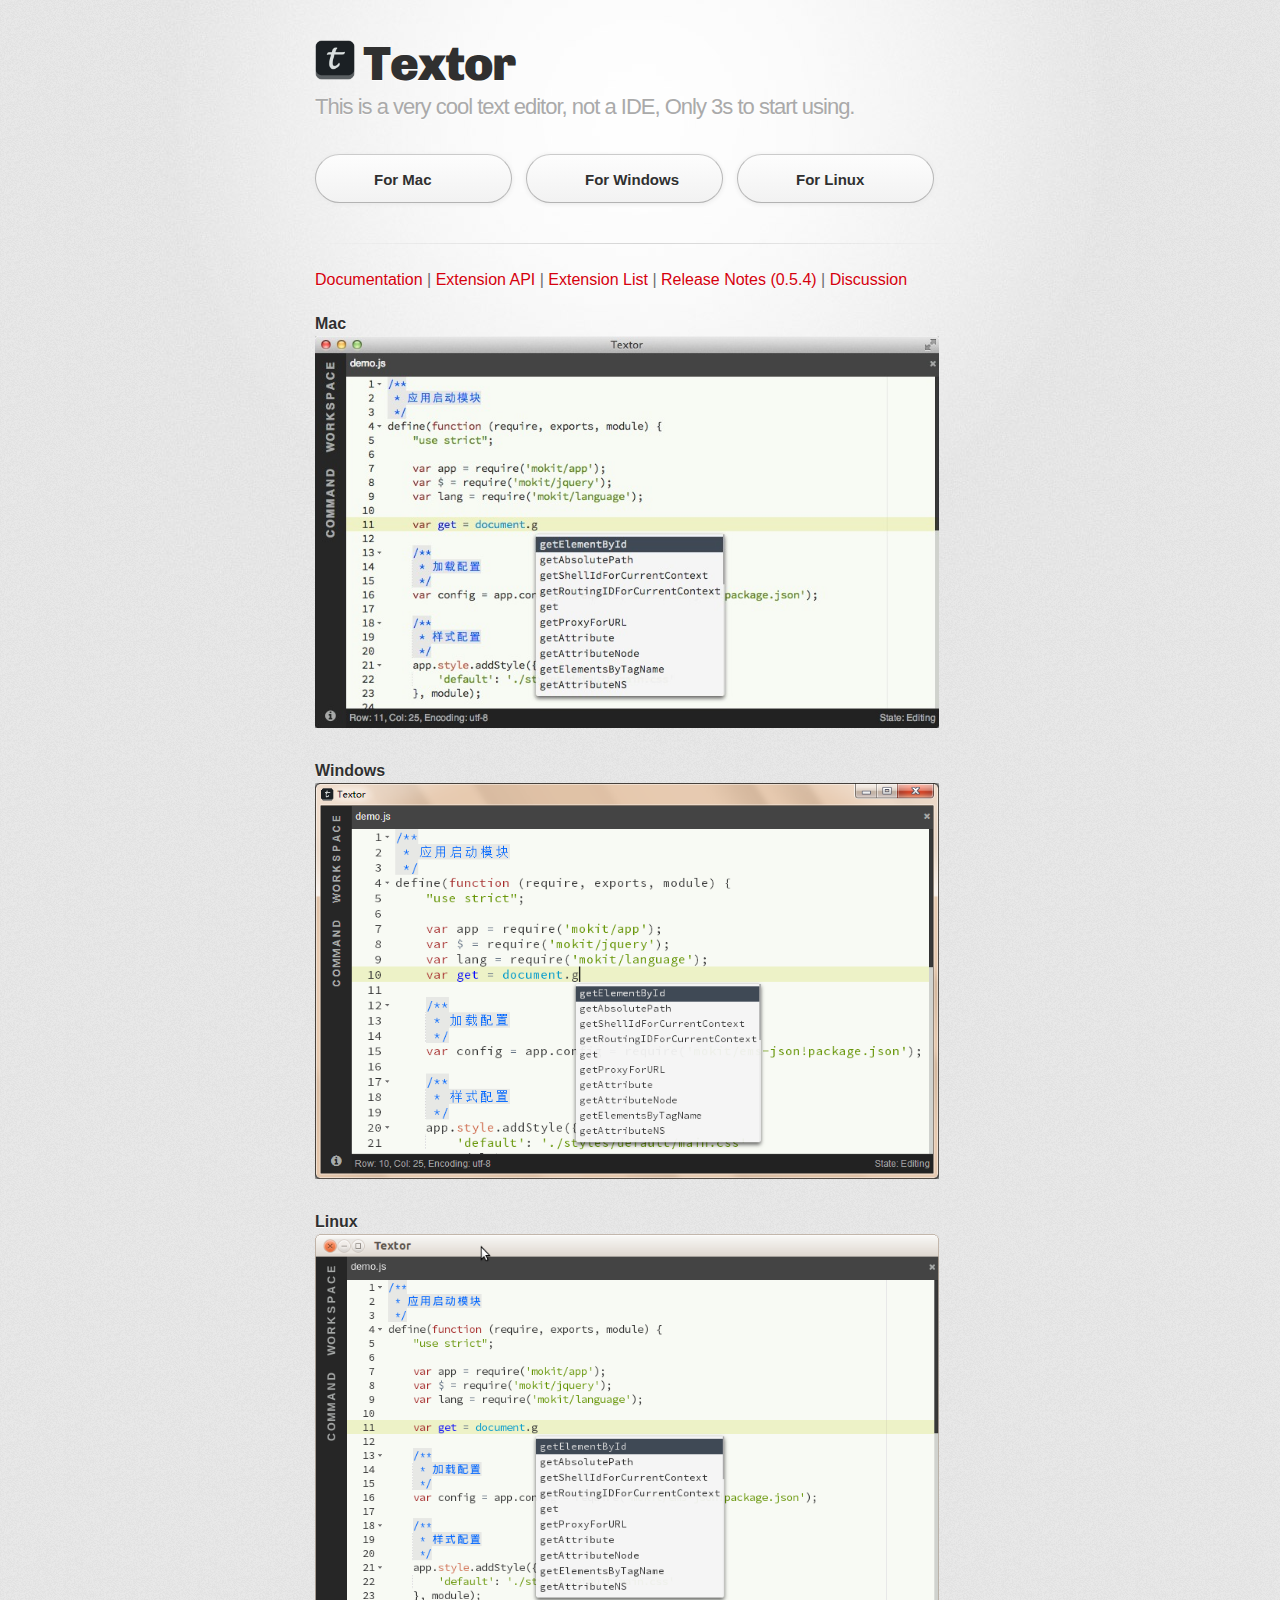
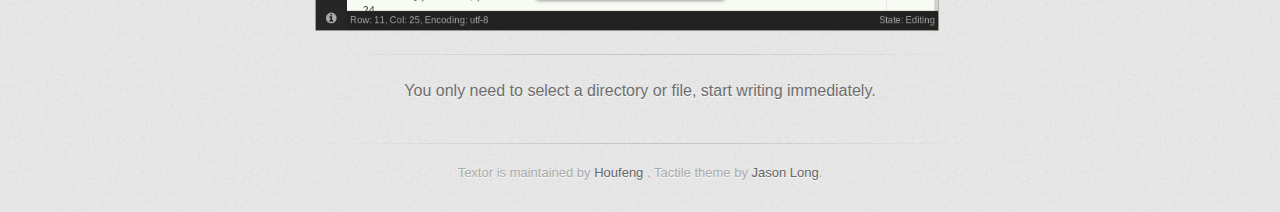
<file: index.html>
<!DOCTYPE html>
<html>

<head>
    <meta charset='utf-8'>
    <meta http-equiv="X-UA-Compatible" content="chrome=1">
    <link href='https://fonts.googleapis.com/css?family=Chivo:900' rel='stylesheet' type='text/css'>
    <link rel="stylesheet" type="text/css" href="stylesheets/stylesheet.css" media="screen" />
    <link rel="stylesheet" type="text/css" href="stylesheets/pygment_trac.css" media="screen" />
    <link rel="stylesheet" type="text/css" href="stylesheets/print.css" media="print" />
    <!--[if lt IE 9]>
    <script src="//html5shiv.googlecode.com/svn/trunk/html5.js"></script>
    <![endif]-->
    <title>Textor | This is a very cool text editor !</title>
</head>
<base href='/' />

<body>
    <div id="container">
        <div class="inner">
            <script>
            </script>
            <header>
                <h1><img src='images/textor.png' style='width:40px;height:40px;' /> Textor</h1>
                <h2 style='font-size:22px;'>This is a very cool text editor, not a IDE, Only 3s to start using.</h2>
            </header>

            <section id="downloads" class="clearfix">
                <a href="http://pan.baidu.com/s/1gdzhE1P" id="download-mac" class="button" target='_blank'><span>For Mac</span></a>
                <a href="http://pan.baidu.com/s/1gdzhE1P" id="download-win" class="button" target='_blank'><span>For Windows</span></a>
                <a href="dl-linux.html" id="download-linux" class="button" target='_blank'><span>For Linux</span></a>
            </section>
            <hr/>
            <section id="main_content">
                <p>
                    <a href='documentation.html' target='_blank'>Documentation</a> |
                    <a href='extension-api.html' target='_blank'>Extension API</a> |
                    <a href='extension-list.html' target='_blank'>Extension List</a> |
                    <a href='release-notes.html' target='_blank'>Release Notes (0.5.4)</a> |
                    <a href='http://t.cn/8skG8wp' target='_blank'>Discussion</a>
                </p>

                <h4>Mac</h4>
                <img src="images/textor-mac.png">
                <br/>
                <br/>
                <h4>Windows</h4>
                <img src="images/textor-win.png">
                <br/>
                <br/>
                <h4>Linux</h4>
                <img src="images/textor-linux.png">
                <hr/>
                <p style='text-align:center;'>
                    You only need to select a directory or file, start writing immediately.
                </p>
            </section>

            <footer style='text-align:center;'>
                Textor is maintained by <a href="http://houfeng.net">Houfeng</a> , Tactile theme by <a href="https://twitter.com/jasonlong">Jason Long</a>.
            </footer>

        </div>
    </div>
    <div style='display:none;'>
        <script type="text/javascript">
            var _bdhmProtocol = (("https:" == document.location.protocol) ? " https://" : " http://");
            document.write(unescape("%3Cscript src='" + _bdhmProtocol + "hm.baidu.com/h.js%3Fd08096752a2ab652ea388a7368535793' type='text/javascript'%3E%3C/script%3E"));
        </script>
        <script>
            var args = location.href.split('?')[1];
            if (args && args.toLowerCase() == 'download') {
                setTimeout(function() {
                    var isMac = navigator.userAgent.toLowerCase().indexOf('mac') > -1;
                    document.getElementById('download-' + (isMac ? 'mac' : 'win')).click();
                }, 222);
            }
        </script>
    </div>
</body>

</html>
</file>
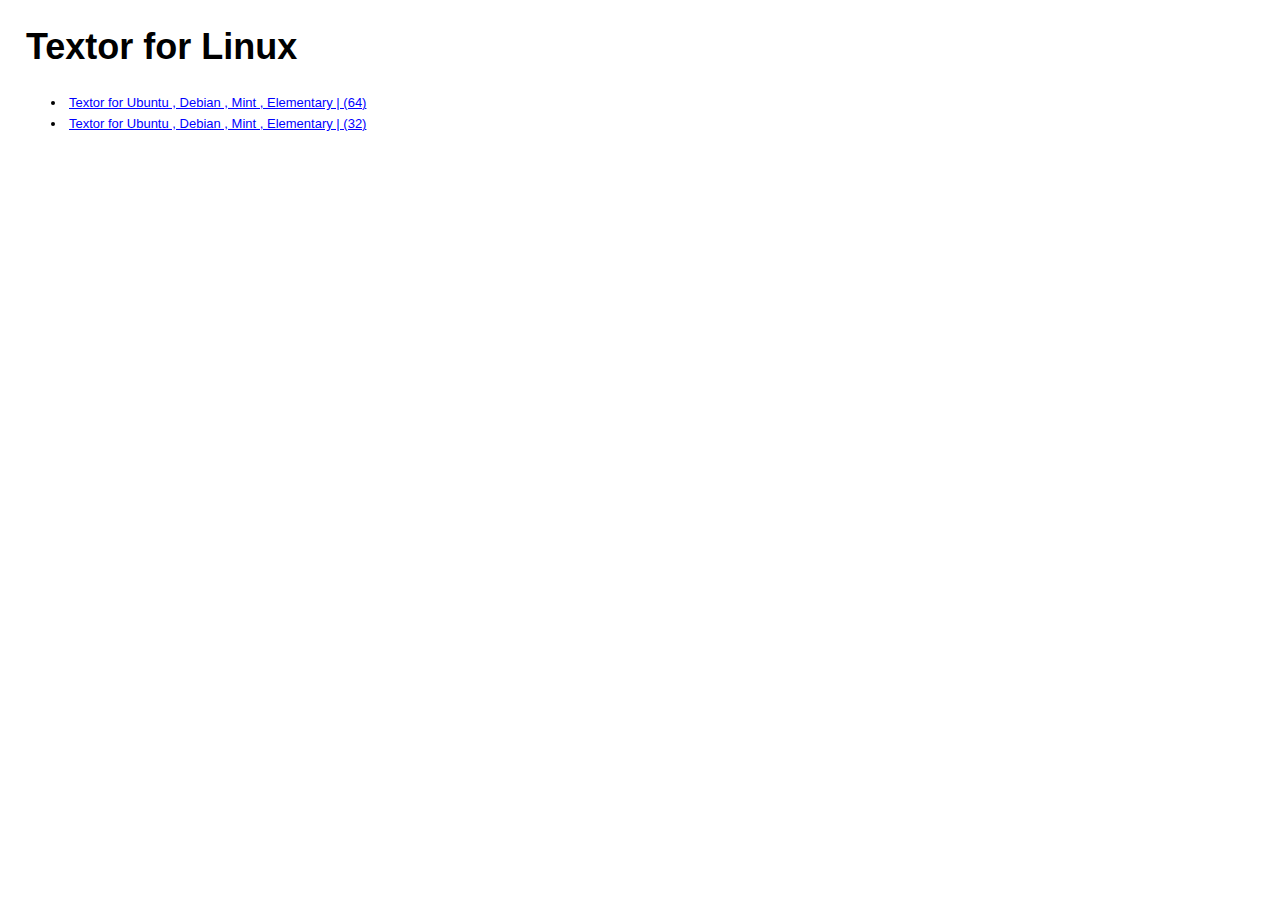
<file: dl-linux.html>
<!doctype html>
<html lang="en">
<head>
    <meta charset="UTF-8">
    <title>Download | Textor</title>
    <link rel="stylesheet" href="stylesheets/page.css">
</head>
<body>
    <h1>Textor for Linux</h1>
    <ul class='list'>
        <li><a href='https://dl.dropboxusercontent.com/u/71971009/textor/Textor-0.5.4-64.zip'>Textor for Ubuntu , Debian , Mint , Elementary | (64)</a></li>
        <li><a href='https://dl.dropboxusercontent.com/u/71971009/textor/Textor-0.5.4-32.zip'>Textor for Ubuntu , Debian , Mint , Elementary | (32)</a></li>
    </ul>
</body>
</html>
</file>
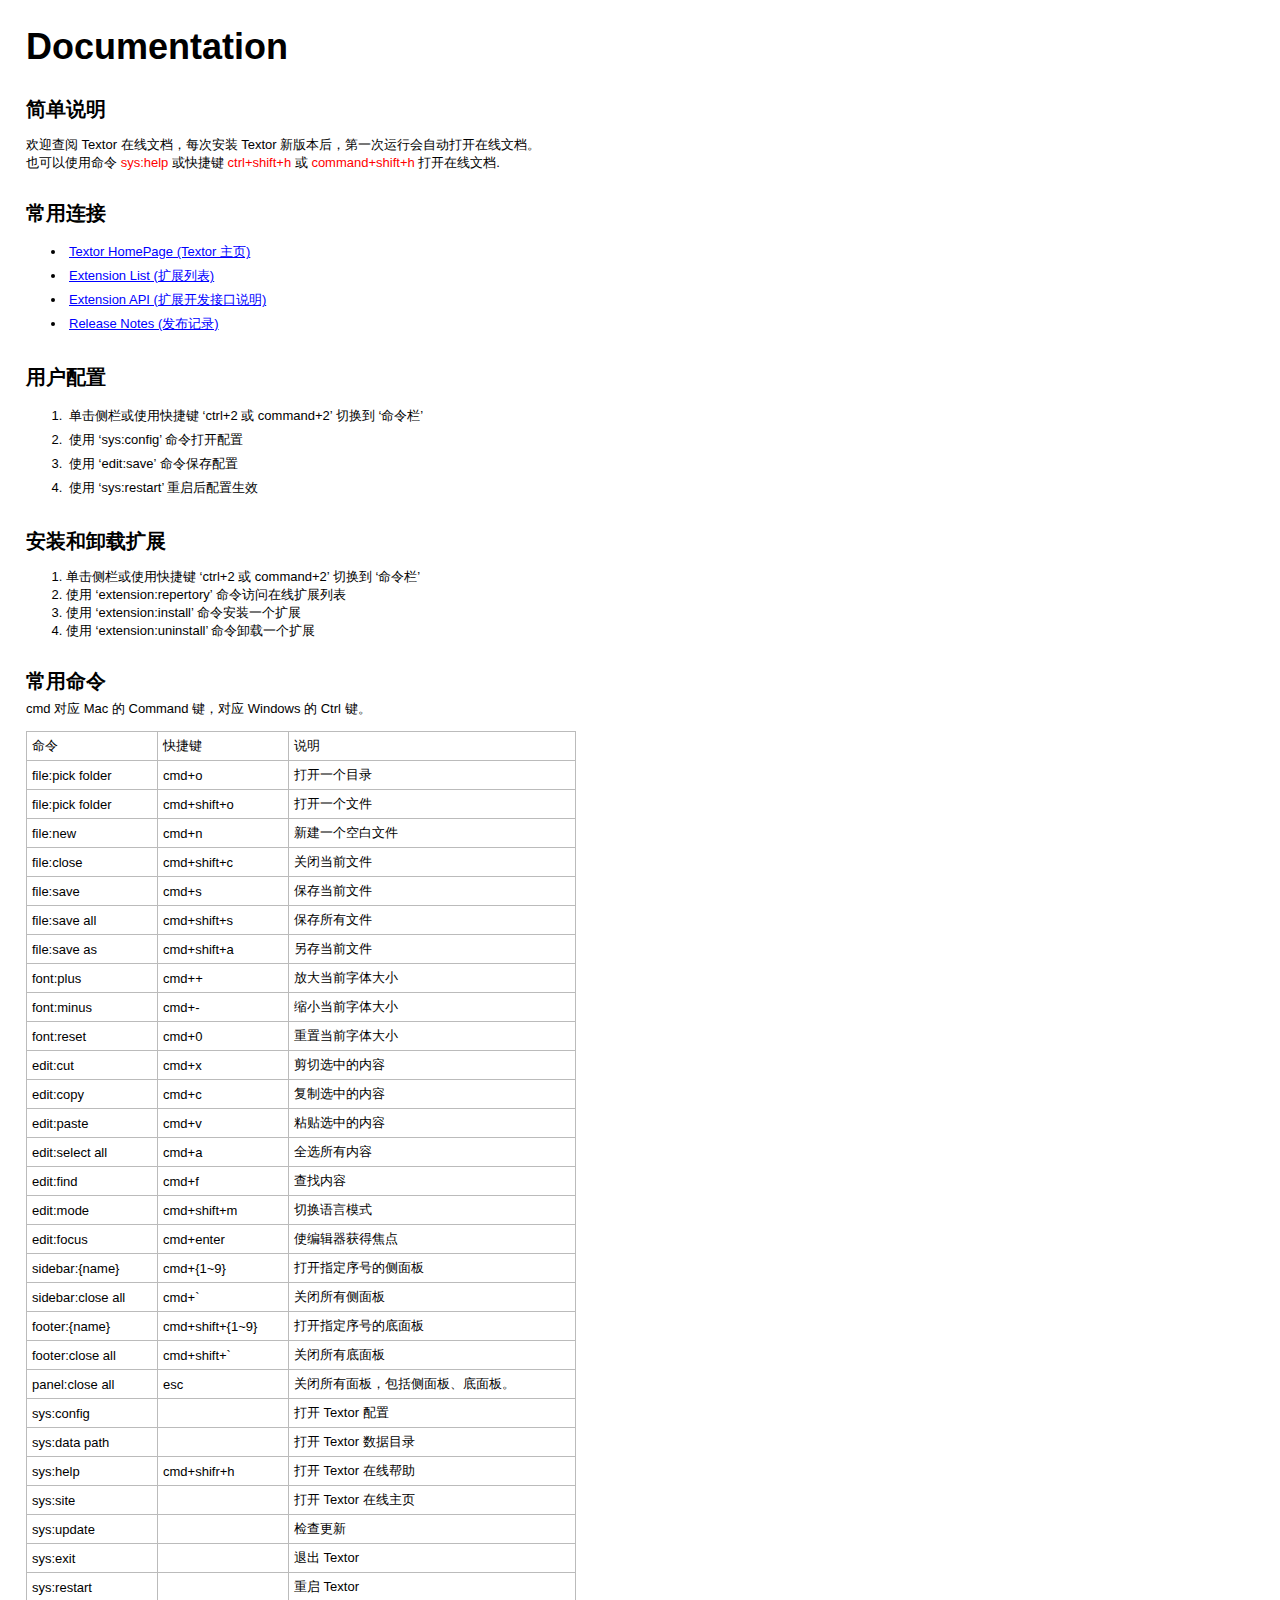
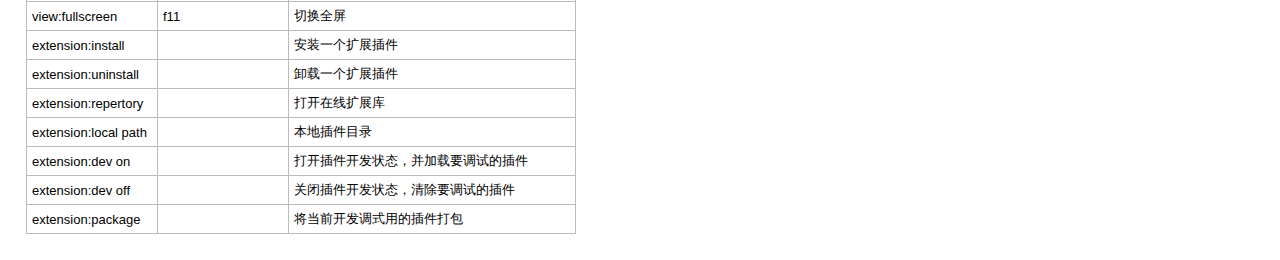
<file: documentation.html>
<!doctype html>
<html lang="en">

<head>
    <meta charset="UTF-8">
    <title>Textor | Documentation</title>
    <link rel="stylesheet" href="stylesheets/page.css">
</head>

<body>
    <h1>Documentation</h1>
    <h2><a name='summary'></a>简单说明</h2>
    <p>
        欢迎查阅 Textor 在线文档，每次安装 Textor 新版本后，第一次运行会自动打开在线文档。
        <br/>也可以使用命令 <span class='highlight'>sys:help</span> 或快捷键 <span class='highlight'>ctrl+shift+h</span> 或 <span class='highlight'>command+shift+h</span> 打开在线文档.
    </p>
    <h2><a name='link'></a>常用连接</h2>
    <p>
        <ul class='list'>
            <li><a href='index.html'>Textor HomePage (Textor 主页)</a>
            </li>
            <li><a href='extension-list.html'>Extension List (扩展列表)</a>
            </li>
            <li><a href='extension-api.html'>Extension API (扩展开发接口说明)</a>
            </li>
            <li><a href='release-notes.html'>Release Notes (发布记录)</a>
            </li>
        </ul>
    </p>
    <h2><a name='config'></a>用户配置</h2>
    <p>
        <ol class='list'>
            <li>单击侧栏或使用快捷键 ‘ctrl+2 或 command+2’ 切换到 ‘命令栏’</li>
            <li>使用 ‘sys:config’ 命令打开配置</li>
            <li>使用 ‘edit:save’ 命令保存配置</li>
            <li>使用 ‘sys:restart’ 重启后配置生效</li>
        </ol>
    </p>
    <h2><a name='extension'></a>安装和卸载扩展</h2>
    <p>
        <ol>
            <li>单击侧栏或使用快捷键 ‘ctrl+2 或 command+2’ 切换到 ‘命令栏’</li>
            <li>使用 ‘extension:repertory’ 命令访问在线扩展列表</li>
            <li>使用 ‘extension:install’ 命令安装一个扩展</li>
            <li>使用 ‘extension:uninstall’ 命令卸载一个扩展</li>
        </ol>
    </p>
    <h2><a name='command'></a>常用命令</h2>
    cmd 对应 Mac 的 Command 键，对应 Windows 的 Ctrl 键。
    <p>
        <table style='width:550px;'>
            <thead>
                <tr>
                    <td style='width:120px;'>命令</td>
                    <td style='width:120px;'>快捷键</td>
                    <td>说明</td>
                </tr>
            </thead>

            <body>
                <tr>
                    <td>file:pick folder</td>
                    <td>cmd+o</td>
                    <td>打开一个目录</td>
                </tr>
                <tr>
                    <td>file:pick folder</td>
                    <td>cmd+shift+o</td>
                    <td>打开一个文件</td>
                </tr>
                <tr>
                    <td>file:new</td>
                    <td>cmd+n</td>
                    <td>新建一个空白文件</td>
                </tr>
                <tr>
                    <td>file:close</td>
                    <td>cmd+shift+c</td>
                    <td>关闭当前文件</td>
                </tr>
                <tr>
                    <td>file:save</td>
                    <td>cmd+s</td>
                    <td>保存当前文件</td>
                </tr>
                <tr>
                    <td>file:save all</td>
                    <td>cmd+shift+s</td>
                    <td>保存所有文件</td>
                </tr>
                <tr>
                    <td>file:save as</td>
                    <td>cmd+shift+a</td>
                    <td>另存当前文件</td>
                </tr>
                <tr>
                    <td>font:plus</td>
                    <td>cmd++</td>
                    <td>放大当前字体大小</td>
                </tr>
                <tr>
                    <td>font:minus</td>
                    <td>cmd+-</td>
                    <td>缩小当前字体大小</td>
                </tr>
                <tr>
                    <td>font:reset</td>
                    <td>cmd+0</td>
                    <td>重置当前字体大小</td>
                </tr>
                <tr>
                    <td>edit:cut</td>
                    <td>cmd+x</td>
                    <td>剪切选中的内容</td>
                </tr>
                <tr>
                    <td>edit:copy</td>
                    <td>cmd+c</td>
                    <td>复制选中的内容</td>
                </tr>
                <tr>
                    <td>edit:paste</td>
                    <td>cmd+v</td>
                    <td>粘贴选中的内容</td>
                </tr>
                <tr>
                    <td>edit:select all</td>
                    <td>cmd+a</td>
                    <td>全选所有内容</td>
                </tr>
                <tr>
                    <td>edit:find</td>
                    <td>cmd+f</td>
                    <td>查找内容</td>
                </tr>
                <tr>
                    <td>edit:mode</td>
                    <td>cmd+shift+m</td>
                    <td>切换语言模式</td>
                </tr>
                <tr>
                    <td>edit:focus</td>
                    <td>cmd+enter</td>
                    <td>使编辑器获得焦点</td>
                </tr>
                <tr>
                    <td>sidebar:{name}</td>
                    <td>cmd+{1~9}</td>
                    <td>打开指定序号的侧面板</td>
                </tr>
                <tr>
                    <td>sidebar:close all</td>
                    <td>cmd+`</td>
                    <td>关闭所有侧面板</td>
                </tr>
                <tr>
                    <td>footer:{name}</td>
                    <td>cmd+shift+{1~9}</td>
                    <td>打开指定序号的底面板</td>
                </tr>
                <tr>
                    <td>footer:close all</td>
                    <td>cmd+shift+`</td>
                    <td>关闭所有底面板</td>
                </tr>
                <tr>
                    <td>panel:close all</td>
                    <td>esc</td>
                    <td>关闭所有面板，包括侧面板、底面板。</td>
                </tr>
                <tr>
                    <td>sys:config</td>
                    <td></td>
                    <td>打开 Textor 配置</td>
                </tr>
                <tr>
                    <td>sys:data path</td>
                    <td></td>
                    <td>打开 Textor 数据目录</td>
                </tr>
                <tr>
                    <td>sys:help</td>
                    <td>cmd+shifr+h</td>
                    <td>打开 Textor 在线帮助</td>
                </tr>
                <tr>
                    <td>sys:site</td>
                    <td></td>
                    <td>打开 Textor 在线主页</td>
                </tr>
                <tr>
                    <td>sys:update</td>
                    <td></td>
                    <td>检查更新</td>
                </tr>
                <tr>
                    <td>sys:exit</td>
                    <td></td>
                    <td>退出 Textor</td>
                </tr>
                <tr>
                    <td>sys:restart</td>
                    <td></td>
                    <td>重启 Textor</td>
                </tr>
                <tr>
                    <td>view:fullscreen</td>
                    <td>f11</td>
                    <td>切换全屏</td>
                </tr>
                <tr>
                    <td>extension:install</td>
                    <td></td>
                    <td>安装一个扩展插件</td>
                </tr>
                <tr>
                    <td>extension:uninstall</td>
                    <td></td>
                    <td>卸载一个扩展插件</td>
                </tr>
                <tr>
                    <td>extension:repertory</td>
                    <td></td>
                    <td>打开在线扩展库</td>
                </tr>
                <tr>
                    <td>extension:local path</td>
                    <td></td>
                    <td>本地插件目录</td>
                </tr>
                <tr>
                    <td>extension:dev on</td>
                    <td></td>
                    <td>打开插件开发状态，并加载要调试的插件</td>
                </tr>
                <tr>
                    <td>extension:dev off</td>
                    <td></td>
                    <td>关闭插件开发状态，清除要调试的插件</td>
                </tr>
                <tr>
                    <td>extension:package</td>
                    <td></td>
                    <td>将当前开发调式用的插件打包</td>
                </tr>
            </body>
        </table>
    </p>
    <div style='display:none;'>
        <script type="text/javascript">
            var _bdhmProtocol = (("https:" == document.location.protocol) ? " https://" : " http://");
            document.write(unescape("%3Cscript src='" + _bdhmProtocol + "hm.baidu.com/h.js%3Fd08096752a2ab652ea388a7368535793' type='text/javascript'%3E%3C/script%3E"));
        </script>
    </div>
</body>

</html>
</file>
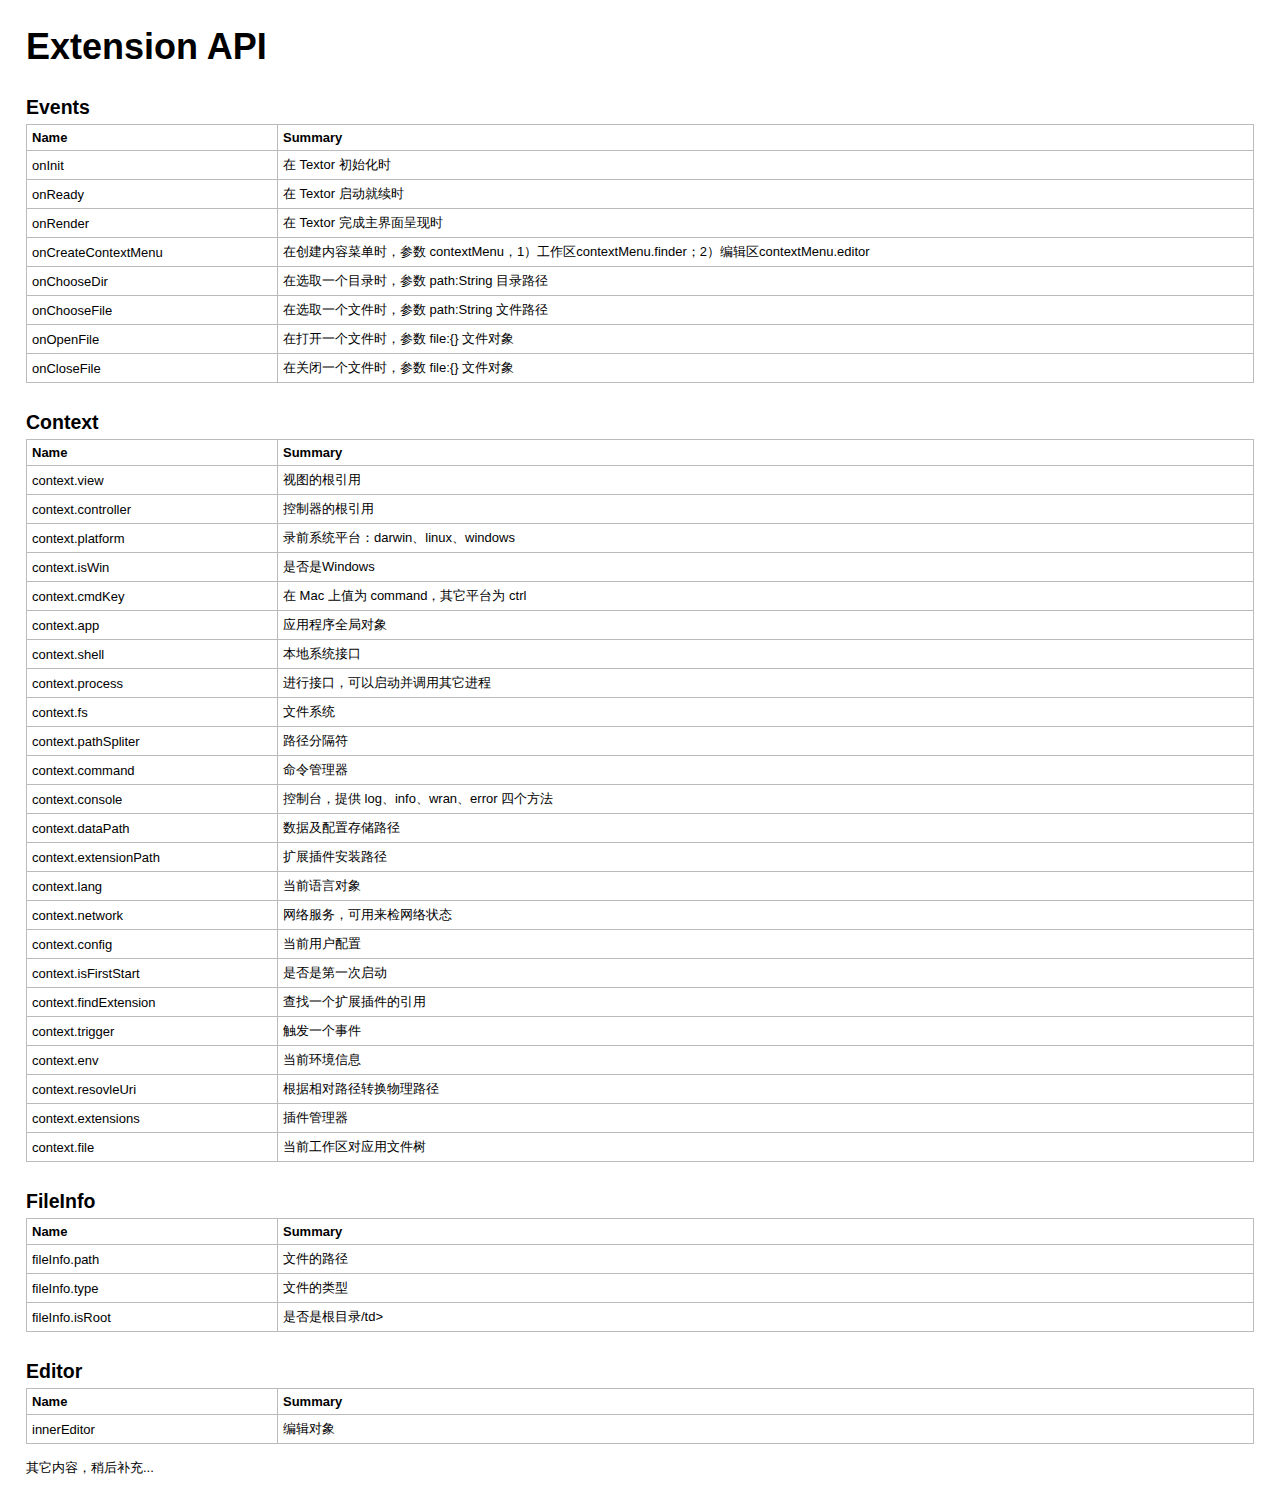
<file: extension-api.html>
<!doctype html>
<html lang="en">

<head>
    <meta charset="UTF-8">
    <title>Textor | Extension API</title>
    <link rel="stylesheet" href="stylesheets/page.css">
</head>

<body>
    <h1>Extension API</h1>
    <h2>Events</h2>
    <table>
        <thead>
            <tr>
                <th style='width:240px;'>Name</th>
                <th>Summary</th>
            </tr>
        </thead>
        <tbody>
            <tr>
                <td>onInit</td>
                <td>在 Textor 初始化时</td>
            </tr>
            <tr>
                <td>onReady</td>
                <td>在 Textor 启动就续时</td>
            </tr>
            <tr>
                <td>onRender</td>
                <td>在 Textor 完成主界面呈现时</td>
            </tr>
            <tr>
                <td>onCreateContextMenu</td>
                <td>在创建内容菜单时，参数 contextMenu，1）工作区contextMenu.finder；2）编辑区contextMenu.editor</td>
            </tr>
            <tr>
                <td>onChooseDir</td>
                <td>在选取一个目录时，参数 path:String 目录路径</td>
            </tr>
            <tr>
                <td>onChooseFile</td>
                <td>在选取一个文件时，参数 path:String 文件路径</td>
            </tr>
            <tr>
                <td>onOpenFile</td>
                <td>在打开一个文件时，参数 file:{} 文件对象</td>
            </tr>
            <tr>
                <td>onCloseFile</td>
                <td>在关闭一个文件时，参数 file:{} 文件对象</td>
            </tr>
        </tbody>
    </table>
    <h2>Context</h2>
    <table>
        <thead>
            <tr>
                <th style='width:240px;'>Name</th>
                <th>Summary</th>
            </tr>
        </thead>
        <tbody>
            <tr>
                <td>context.view</td>
                <td>视图的根引用</td>
            </tr>
            <tr>
                <td>context.controller</td>
                <td>控制器的根引用</td>
            </tr>
            <tr>
                <td>context.platform</td>
                <td>录前系统平台：darwin、linux、windows</td>
            </tr>
            <tr>
                <td>context.isWin</td>
                <td>是否是Windows</td>
            </tr>
            <tr>
                <td>context.cmdKey</td>
                <td>在 Mac 上值为 command，其它平台为 ctrl</td>
            </tr>
            <tr>
                <td>context.app</td>
                <td>应用程序全局对象</td>
            </tr>
            <tr>
                <td>context.shell</td>
                <td>本地系统接口</td>
            </tr>
            <tr>
                <td>context.process</td>
                <td>进行接口，可以启动并调用其它进程</td>
            </tr>
            <tr>
                <td>context.fs</td>
                <td>文件系统</td>
            </tr>
            <tr>
                <td>context.pathSpliter</td>
                <td>路径分隔符</td>
            </tr>
            <tr>
                <td>context.command</td>
                <td>命令管理器</td>
            </tr>
            <tr>
                <td>context.console</td>
                <td>控制台，提供 log、info、wran、error 四个方法</td>
            </tr>
            <tr>
                <td>context.dataPath</td>
                <td>数据及配置存储路径</td>
            </tr>
            <tr>
                <td>context.extensionPath</td>
                <td>扩展插件安装路径</td>
            </tr>
            <tr>
                <td>context.lang</td>
                <td>当前语言对象</td>
            </tr>
            <tr>
                <td>context.network</td>
                <td>网络服务，可用来检网络状态</td>
            </tr>
            <tr>
                <td>context.config</td>
                <td>当前用户配置</td>
            </tr>
            <tr>
                <td>context.isFirstStart</td>
                <td>是否是第一次启动</td>
            </tr>
            <tr>
                <td>context.findExtension</td>
                <td>查找一个扩展插件的引用</td>
            </tr>
            <tr>
                <td>context.trigger</td>
                <td>触发一个事件</td>
            </tr>
            <tr>
                <td>context.env</td>
                <td>当前环境信息</td>
            </tr>
            <tr>
                <td>context.resovleUri</td>
                <td>根据相对路径转换物理路径</td>
            </tr>
            <tr>
                <td>context.extensions</td>
                <td>插件管理器</td>
            </tr>
            <tr>
                <td>context.file</td>
                <td>当前工作区对应用文件树</td>
            </tr>

        </tbody>
    </table>
    <h2>FileInfo</h2>
    <table>
        <thead>
            <tr>
                <th style='width:240px;'>Name</th>
                <th>Summary</th>
            </tr>
        </thead>
        <tbody>
            <tr>
                <td>fileInfo.path</td>
                <td>文件的路径</td>
            </tr>
            <tr>
                <td>fileInfo.type</td>
                <td>文件的类型</td>
            </tr>
            <tr>
                <td>fileInfo.isRoot</td>
                <td>是否是根目录/td>
            </tr>
        </tbody>
    </table>
    <h2>Editor</h2>
    <table>
        <thead>
            <tr>
                <th style='width:240px;'>Name</th>
                <th>Summary</th>
            </tr>
        </thead>
        <tbody>
            <tr>
                <td>innerEditor</td>
                <td>编辑对象</td>
            </tr>
        </tbody>
    </table>
    <br/>其它内容，稍后补充...
    <div style='display:none;'>
        <script type="text/javascript">
            var _bdhmProtocol = (("https:" == document.location.protocol) ? " https://" : " http://");
            document.write(unescape("%3Cscript src='" + _bdhmProtocol + "hm.baidu.com/h.js%3Fd08096752a2ab652ea388a7368535793' type='text/javascript'%3E%3C/script%3E"));
        </script>
    </div>
</body>

</html>
</file>
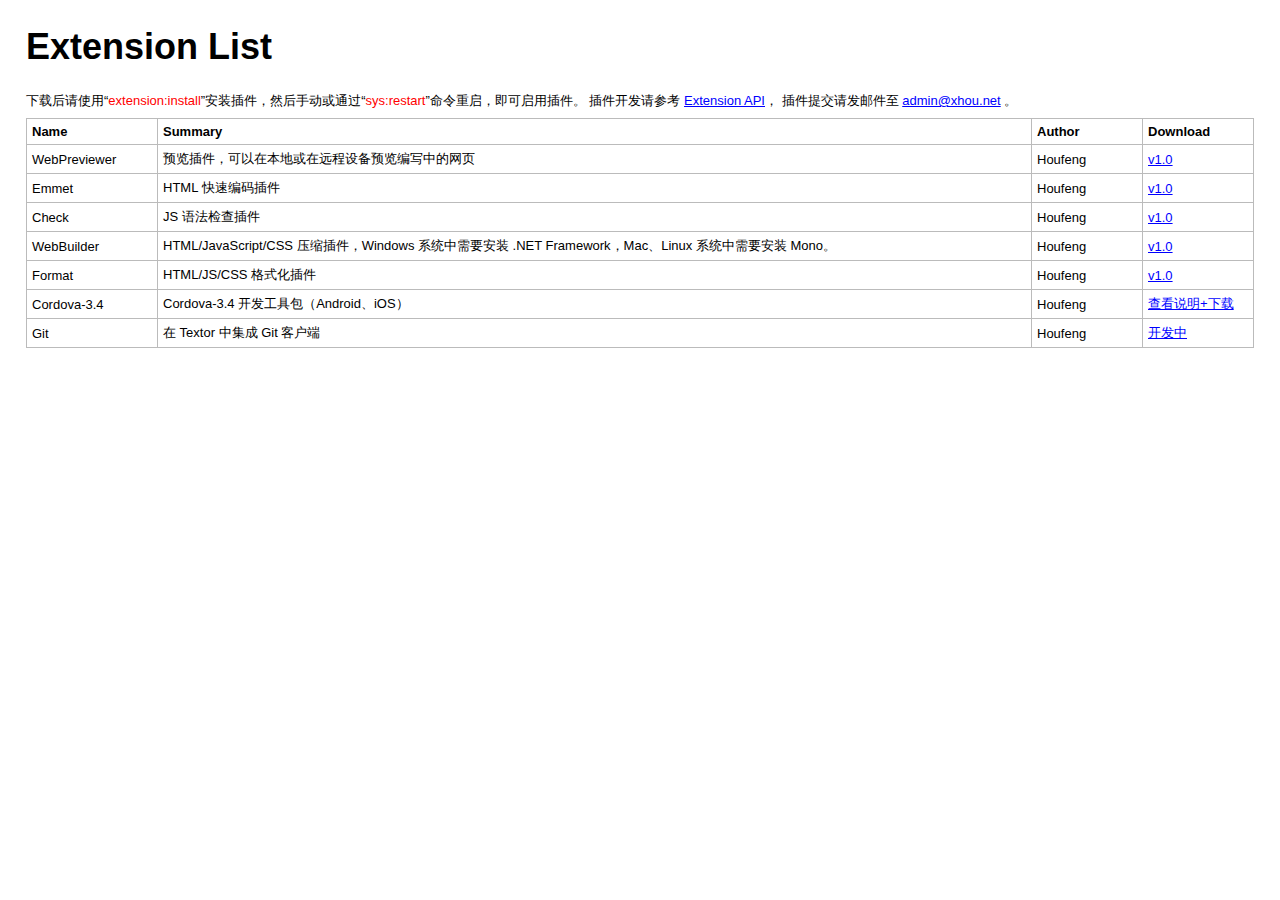
<file: extension-list.html>
<!doctype html>
<html lang="en">
<head>
    <meta charset="UTF-8">
    <title>Textor | Extension List</title>
    <link rel="stylesheet" href="stylesheets/page.css">
</head>
<body>
    <h1>Extension List</h1>
    <div class='info'>
        下载后请使用“<span class='highlight'>extension:install</span>”安装插件，然后手动或通过“<span class='highlight'>sys:restart</span>”命令重启，即可启用插件。
        插件开发请参考 <a href='extension-api.html' target='_blank'>Extension API</a>，
        插件提交请发邮件至 <a href='mailto:admin@xhou.net'>admin@xhou.net</a> 。
    </div>
    <table>
        <thead>
            <tr>
                <th style="width:120px;">Name</th>
                <th>Summary</th>
                <th style="width:100px;">Author</th>
                <th style="width:100px;">Download</th>
            </tr>   
        </thead>
        <tbody>
            <tr>
                <td>WebPreviewer</td>
                <td>预览插件，可以在本地或在远程设备预览编写中的网页</td></td>
                <td>Houfeng</td>
                <td><a href='extensions/Previewer.tpk'>v1.0</a></td>
            </tr>
            <tr>
                <td>Emmet</td>
                <td>HTML 快速编码插件</td>
                <td>Houfeng</td>
                <td><a href='extensions/Emmet.tpk'>v1.0</a></td>
            </tr>
            <tr>
                <td>Check</td>
                <td>JS 语法检查插件</td>
                <td>Houfeng</td>
                <td><a href='extensions/Check.tpk'>v1.0</a></td>
            </tr>
            <tr>
                <td>WebBuilder</td>
                <td>HTML/JavaScript/CSS 压缩插件，Windows 系统中需要安装 .NET Framework，Mac、Linux 系统中需要安装 Mono。</td>
                <td>Houfeng</td>
                <td><a href='extensions/WebBuilder.tpk'>v1.0</a></td>
            </tr>
            <tr>
                <td>Format</td>
                <td>HTML/JS/CSS 格式化插件</td>
                <td>Houfeng</td>
                <td><a href='extensions/Format.tpk'>v1.0</a></td>
            </tr>
            <tr>
                <td>Cordova-3.4</td>
                <td>Cordova-3.4 开发工具包（Android、iOS）</td>
                <td>Houfeng</td>
                <td><a href='extensions/cordova.html'>查看说明+下载</a></td>
            </tr>
            <tr>
                <td>Git</td>
                <td>在 Textor 中集成 Git 客户端</td>
                <td>Houfeng</td>
                <td><a href='javascript:;'>开发中</a></td>
            </tr>
        </tbody>
    </table>
    <div style='display:none;'>
        <script type="text/javascript">
            var _bdhmProtocol = (("https:" == document.location.protocol) ? " https://" : " http://");
            document.write(unescape("%3Cscript src='" + _bdhmProtocol + "hm.baidu.com/h.js%3Fd08096752a2ab652ea388a7368535793' type='text/javascript'%3E%3C/script%3E"));
        </script>
    </div>
</body>
</html>
</file>
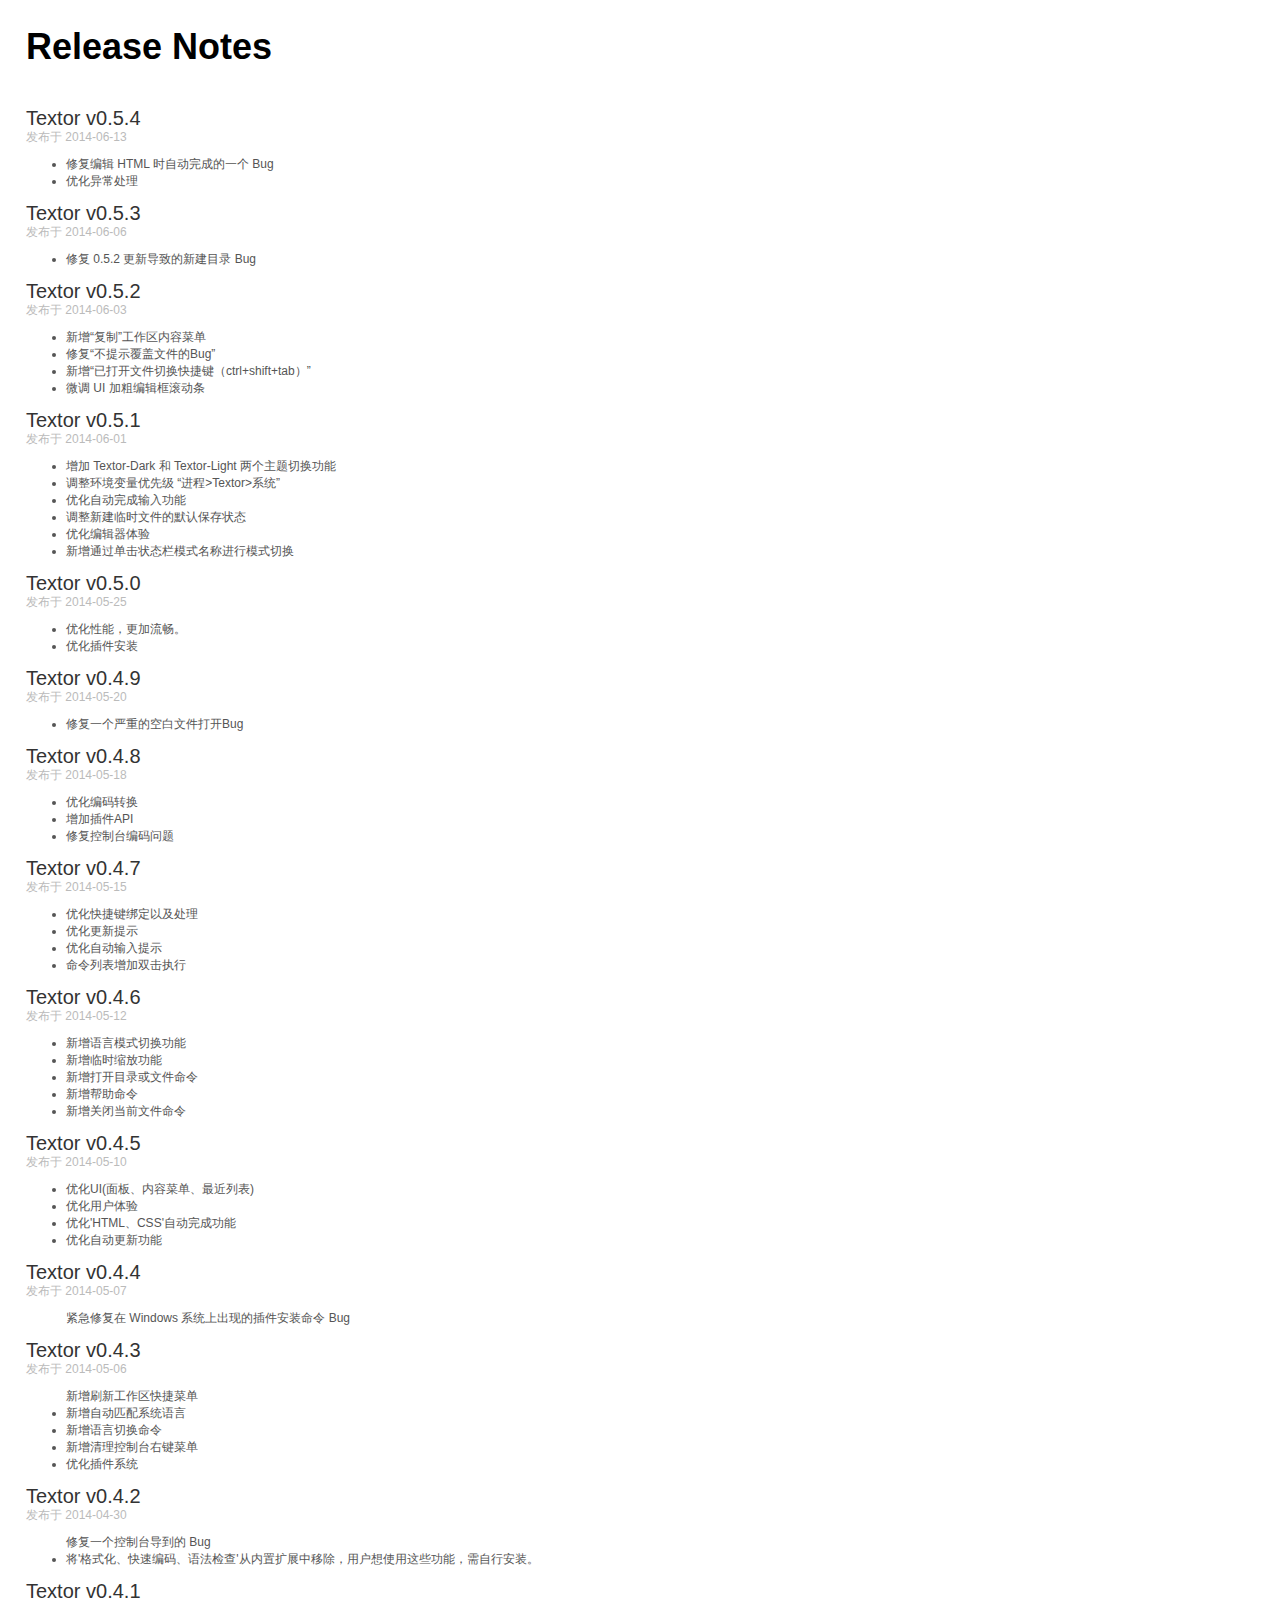
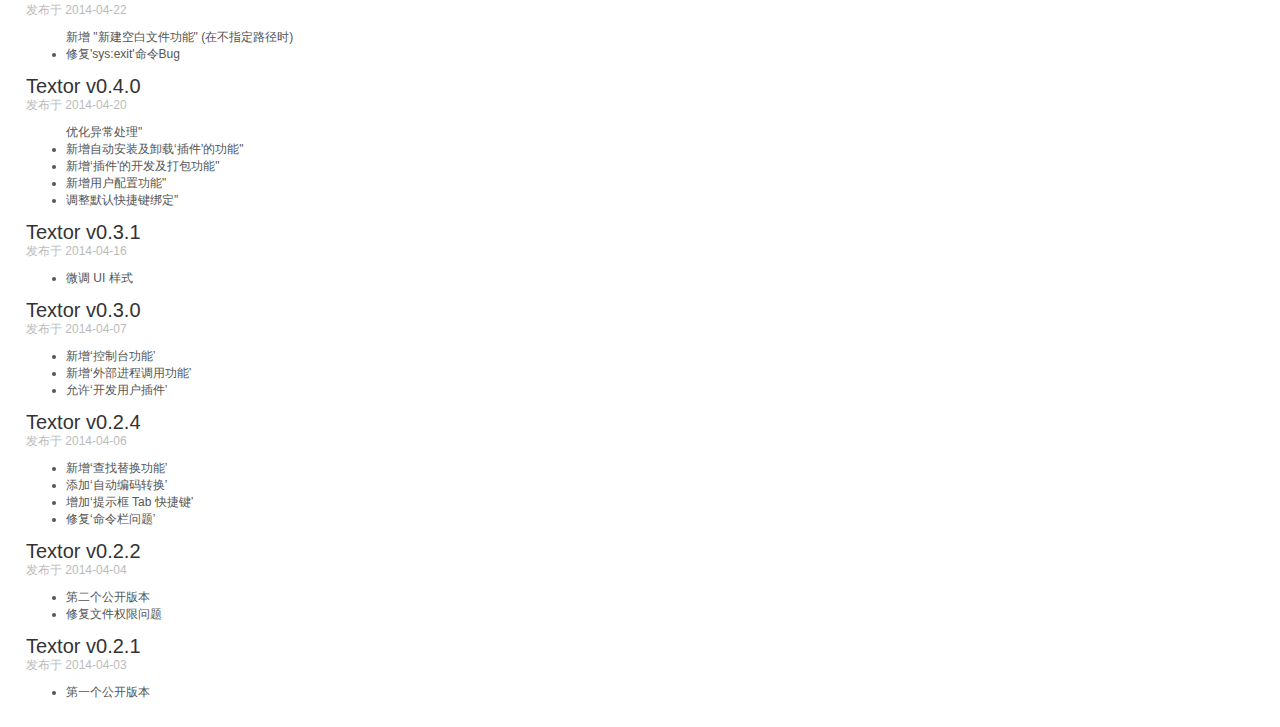
<file: release-notes.html>
<!doctype html>
<html lang="en">

<head>
    <meta charset="UTF-8">
    <title>Textor | Release Notes</title>
    <link rel="stylesheet" href="stylesheets/page.css">
</head>

<body>
    <h1>Release Notes</h1>
    <br/>
     <article>
        <h1>Textor v0.5.4</h1>
        <h2>发布于 2014-06-13</h2>
        <ul>
            <li>修复编辑 HTML 时自动完成的一个 Bug</li>
            <li>优化异常处理</li>
        </ul>
    </article>
    <article>
        <h1>Textor v0.5.3</h1>
        <h2>发布于 2014-06-06</h2>
        <ul>
            <li>修复 0.5.2 更新导致的新建目录 Bug</li>
        </ul>
    </article>
    <article>
        <h1>Textor v0.5.2</h1>
        <h2>发布于 2014-06-03</h2>
        <ul>
            <li>新增“复制”工作区内容菜单</li>
            <li>修复“不提示覆盖文件的Bug”</li>
            <li>新增“已打开文件切换快捷键（ctrl+shift+tab）”</li>
            <li>微调 UI 加粗编辑框滚动条</li>
        </ul>
    </article>
    <article>
        <h1>Textor v0.5.1</h1>
        <h2>发布于 2014-06-01</h2>
        <ul>
            <li>增加 Textor-Dark 和 Textor-Light 两个主题切换功能</li>
            <li>调整环境变量优先级 “进程>Textor>系统”</li>
            <li>优化自动完成输入功能</li>
            <li>调整新建临时文件的默认保存状态</li>
            <li>优化编辑器体验</li>
            <li>新增通过单击状态栏模式名称进行模式切换</li>
        </ul>
    </article>
    <article>
        <h1>Textor v0.5.0</h1>
        <h2>发布于 2014-05-25</h2>
        <ul>
            <li>优化性能，更加流畅。</li>
            <li>优化插件安装</li>
        </ul>
    </article>
    <article>
        <h1>Textor v0.4.9</h1>
        <h2>发布于 2014-05-20</h2>
        <ul>
            <li>修复一个严重的空白文件打开Bug</li>
        </ul>
    </article>
    <article>
        <h1>Textor v0.4.8</h1>
        <h2>发布于 2014-05-18</h2>
        <ul>
            <li>优化编码转换</li>
            <li>增加插件API</li>
            <li>修复控制台编码问题</li>
        </ul>
    </article>
    <article>
        <h1>Textor v0.4.7</h1>
        <h2>发布于 2014-05-15</h2>
        <ul>
            <li>优化快捷键绑定以及处理</li>
            <li>优化更新提示</li>
            <li>优化自动输入提示</li>
            <li>命令列表增加双击执行</li>
        </ul>
    </article>
    <article>
        <h1>Textor v0.4.6</h1>
        <h2>发布于 2014-05-12</h2>
        <ul>
            <li>新增语言模式切换功能</li>
            <li>新增临时缩放功能</li>
            <li>新增打开目录或文件命令</li>
            <li>新增帮助命令</li>
            <li>新增关闭当前文件命令</li>
        </ul>
    </article>
    <article>
        <h1>Textor v0.4.5</h1>
        <h2>发布于 2014-05-10</h2>
        <ul>
            <li>优化UI(面板、内容菜单、最近列表)</li>
            <li>优化用户体验</li>
            <li>优化'HTML、CSS'自动完成功能</li>
            <li>优化自动更新功能</li>
        </ul>
    </article>
    <article>
        <h1>Textor v0.4.4</h1>
        <h2>发布于 2014-05-07</h2>
        <ul <li>紧急修复在 Windows 系统上出现的插件安装命令 Bug</li>
        </ul>
    </article>
    <article>
        <h1>Textor v0.4.3</h1>
        <h2>发布于 2014-05-06</h2>
        <ul <li>新增刷新工作区快捷菜单</li>
            <li>新增自动匹配系统语言</li>
            <li>新增语言切换命令</li>
            <li>新增清理控制台右键菜单</li>
            <li>优化插件系统</li>
        </ul>
    </article>
    <article>
        <h1>Textor v0.4.2</h1>
        <h2>发布于 2014-04-30</h2>
        <ul <li>修复一个控制台导到的 Bug</li>
            <li>将'格式化、快速编码、语法检查'从内置扩展中移除，用户想使用这些功能，需自行安装。</li>
        </ul>
    </article>
    <article>
        <h1>Textor v0.4.1</h1>
        <h2>发布于 2014-04-22</h2>
        <ul <li>新增 "新建空白文件功能" (在不指定路径时)</li>
            <li>修复'sys:exit'命令Bug</li>
        </ul>
    </article>
    <article>
        <h1>Textor v0.4.0</h1>
        <h2>发布于 2014-04-20</h2>
        <ul <li>优化异常处理"</li>
            <li>新增自动安装及卸载‘插件’的功能"</li>
            <li>新增‘插件’的开发及打包功能"</li>
            <li>新增用户配置功能"</li>
            <li>调整默认快捷键绑定"</li>
        </ul>
    </article>
    <article>
        <h1>Textor v0.3.1</h1>
        <h2>发布于 2014-04-16</h2>
        <ul>
            <li>微调 UI 样式</li>
        </ul>
    </article>
    <article>
        <h1>Textor v0.3.0</h1>
        <h2>发布于 2014-04-07</h2>
        <ul>
            <li>新增‘控制台功能’</li>
            <li>新增‘外部进程调用功能’</li>
            <li>允许‘开发用户插件’</li>
        </ul>
    </article>
    <article>
        <h1>Textor v0.2.4</h1>
        <h2>发布于 2014-04-06</h2>
        <ul>
            <li>新增‘查找替换功能’</li>
            <li>添加‘自动编码转换’</li>
            <li>增加‘提示框 Tab 快捷键’</li>
            <li>修复‘命令栏问题’</li>
        </ul>
    </article>
    <article>
        <h1>Textor v0.2.2</h1>
        <h2>发布于 2014-04-04</h2>
        <ul>
            <li>第二个公开版本</li>
            <li>修复文件权限问题</li>
        </ul>
    </article>
    <article>
        <h1>Textor v0.2.1</h1>
        <h2>发布于 2014-04-03</h2>
        <ul>
            <li>第一个公开版本</li>
        </ul>
    </article>
    <div style='display:none;'>
        <script type="text/javascript">
            var _bdhmProtocol = (("https:" == document.location.protocol) ? " https://" : " http://");
            document.write(unescape("%3Cscript src='" + _bdhmProtocol + "hm.baidu.com/h.js%3Fd08096752a2ab652ea388a7368535793' type='text/javascript'%3E%3C/script%3E"));
        </script>
    </div>
</body>

</html>
</file>
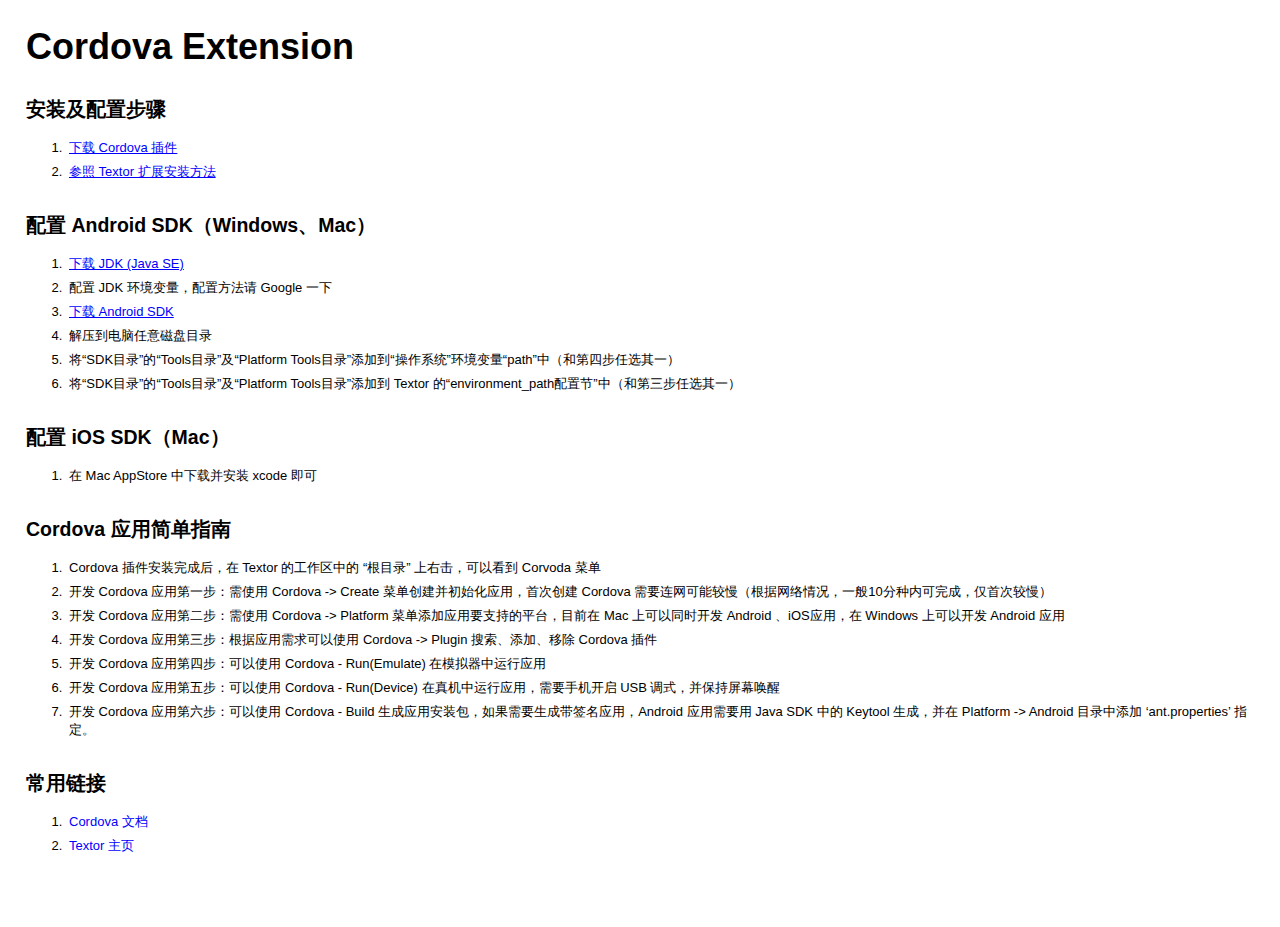
<file: extensions/cordova.html>
<!doctype html>
<html lang="en">

<head>
    <meta charset="UTF-8">
    <title>Cordova Extension</title>
    <link rel="stylesheet" href="../stylesheets/page.css">
</head>

<body>
    <h1>Cordova Extension</h1>

    <h2>安装及配置步骤</h2>
    <ol class='list'>
        <li><a href='https://dl.dropboxusercontent.com/u/71971009/textor-extensions/Cordova.tpk'>下载 Cordova 插件</a>
        </li>
        <li><a href='../documentation.html#extension' target="_blank">参照 Textor 扩展安装方法</a>
        </li>
    </ol>

    <h2>配置 Android SDK（Windows、Mac）</h2>
    <ol class='list'>
        <li><a href='http://www.oracle.com/technetwork/java/javase/downloads/index.html' target='_blank'>下载 JDK (Java SE)</a>
        </li>
        <li>配置 JDK 环境变量，配置方法请 Google 一下</li>
        <li><a href='http://developer.android.com/sdk/index.html' target='_blank'>下载 Android SDK</a>
        </li>
        <li>解压到电脑任意磁盘目录</li>
        <li>将“SDK目录”的“Tools目录”及“Platform Tools目录”添加到“操作系统”环境变量“path”中（和第四步任选其一）</li>
        <li>将“SDK目录”的“Tools目录”及“Platform Tools目录”添加到 Textor 的“environment_path配置节”中（和第三步任选其一）</li>
    </ol>

    <h2>配置 iOS SDK（Mac）</h2>
    <ol class='list'>
        <li>在 Mac AppStore 中下载并安装 xcode 即可</li>
    </ol>

    <h2>Cordova 应用简单指南</h2>
    <ol class='list'>
        <li>Cordova 插件安装完成后，在 Textor 的工作区中的 “根目录” 上右击，可以看到 Corvoda 菜单</a>
        </li>
        <li>开发 Cordova 应用第一步：需使用 Cordova -> Create 菜单创建并初始化应用，首次创建 Cordova 需要连网可能较慢（根据网络情况，一般10分种内可完成，仅首次较慢）
        </li>
        <li>开发 Cordova 应用第二步：需使用 Cordova -> Platform 菜单添加应用要支持的平台，目前在 Mac 上可以同时开发 Android 、iOS应用，在 Windows 上可以开发 Android 应用
        </li>
        <li>
            开发 Cordova 应用第三步：根据应用需求可以使用 Cordova -> Plugin 搜索、添加、移除 Cordova 插件
        </li>
        <li>
            开发 Cordova 应用第四步：可以使用 Cordova - Run(Emulate) 在模拟器中运行应用
        </li>
        <li>
            开发 Cordova 应用第五步：可以使用 Cordova - Run(Device) 在真机中运行应用，需要手机开启 USB 调式，并保持屏幕唤醒
        </li>
        <li>
            开发 Cordova 应用第六步：可以使用 Cordova - Build 生成应用安装包，如果需要生成带签名应用，Android 应用需要用 Java SDK 中的 Keytool 生成，并在 Platform -> Android 目录中添加 ‘ant.properties’ 指定。
        </li>
    </ol>

    <h2>常用链接</h2>
    <ol class='list'>
        <li><a hre='http://cordova.apache.org/docs/zh/3.4.0/index.html' target="_blank">Cordova 文档</a>
        </li>
        <li><a hre='http://textor.houfeng.net' target="_blank">Textor 主页</a>
        </li>
    </ol>
    <br/>
    <br/>
</body>

</html>
</file>
<file: stylesheets/pygment_trac.css>
.highlight  { background: #ffffff; }
.highlight .c { color: #999988; font-style: italic } /* Comment */
.highlight .err { color: #a61717; background-color: #e3d2d2 } /* Error */
.highlight .k { font-weight: bold } /* Keyword */
.highlight .o { font-weight: bold } /* Operator */
.highlight .cm { color: #999988; font-style: italic } /* Comment.Multiline */
.highlight .cp { color: #999999; font-weight: bold } /* Comment.Preproc */
.highlight .c1 { color: #999988; font-style: italic } /* Comment.Single */
.highlight .cs { color: #999999; font-weight: bold; font-style: italic } /* Comment.Special */
.highlight .gd { color: #000000; background-color: #ffdddd } /* Generic.Deleted */
.highlight .gd .x { color: #000000; background-color: #ffaaaa } /* Generic.Deleted.Specific */
.highlight .ge { font-style: italic } /* Generic.Emph */
.highlight .gr { color: #aa0000 } /* Generic.Error */
.highlight .gh { color: #999999 } /* Generic.Heading */
.highlight .gi { color: #000000; background-color: #ddffdd } /* Generic.Inserted */
.highlight .gi .x { color: #000000; background-color: #aaffaa } /* Generic.Inserted.Specific */
.highlight .go { color: #888888 } /* Generic.Output */
.highlight .gp { color: #555555 } /* Generic.Prompt */
.highlight .gs { font-weight: bold } /* Generic.Strong */
.highlight .gu { color: #800080; font-weight: bold; } /* Generic.Subheading */
.highlight .gt { color: #aa0000 } /* Generic.Traceback */
.highlight .kc { font-weight: bold } /* Keyword.Constant */
.highlight .kd { font-weight: bold } /* Keyword.Declaration */
.highlight .kn { font-weight: bold } /* Keyword.Namespace */
.highlight .kp { font-weight: bold } /* Keyword.Pseudo */
.highlight .kr { font-weight: bold } /* Keyword.Reserved */
.highlight .kt { color: #445588; font-weight: bold } /* Keyword.Type */
.highlight .m { color: #009999 } /* Literal.Number */
.highlight .s { color: #d14 } /* Literal.String */
.highlight .na { color: #008080 } /* Name.Attribute */
.highlight .nb { color: #0086B3 } /* Name.Builtin */
.highlight .nc { color: #445588; font-weight: bold } /* Name.Class */
.highlight .no { color: #008080 } /* Name.Constant */
.highlight .ni { color: #800080 } /* Name.Entity */
.highlight .ne { color: #990000; font-weight: bold } /* Name.Exception */
.highlight .nf { color: #990000; font-weight: bold } /* Name.Function */
.highlight .nn { color: #555555 } /* Name.Namespace */
.highlight .nt { color: #000080 } /* Name.Tag */
.highlight .nv { color: #008080 } /* Name.Variable */
.highlight .ow { font-weight: bold } /* Operator.Word */
.highlight .w { color: #bbbbbb } /* Text.Whitespace */
.highlight .mf { color: #009999 } /* Literal.Number.Float */
.highlight .mh { color: #009999 } /* Literal.Number.Hex */
.highlight .mi { color: #009999 } /* Literal.Number.Integer */
.highlight .mo { color: #009999 } /* Literal.Number.Oct */
.highlight .sb { color: #d14 } /* Literal.String.Backtick */
.highlight .sc { color: #d14 } /* Literal.String.Char */
.highlight .sd { color: #d14 } /* Literal.String.Doc */
.highlight .s2 { color: #d14 } /* Literal.String.Double */
.highlight .se { color: #d14 } /* Literal.String.Escape */
.highlight .sh { color: #d14 } /* Literal.String.Heredoc */
.highlight .si { color: #d14 } /* Literal.String.Interpol */
.highlight .sx { color: #d14 } /* Literal.String.Other */
.highlight .sr { color: #009926 } /* Literal.String.Regex */
.highlight .s1 { color: #d14 } /* Literal.String.Single */
.highlight .ss { color: #990073 } /* Literal.String.Symbol */
.highlight .bp { color: #999999 } /* Name.Builtin.Pseudo */
.highlight .vc { color: #008080 } /* Name.Variable.Class */
.highlight .vg { color: #008080 } /* Name.Variable.Global */
.highlight .vi { color: #008080 } /* Name.Variable.Instance */
.highlight .il { color: #009999 } /* Literal.Number.Integer.Long */

.type-csharp .highlight .k { color: #0000FF }
.type-csharp .highlight .kt { color: #0000FF }
.type-csharp .highlight .nf { color: #000000; font-weight: normal }
.type-csharp .highlight .nc { color: #2B91AF }
.type-csharp .highlight .nn { color: #000000 }
.type-csharp .highlight .s { color: #A31515 }
.type-csharp .highlight .sc { color: #A31515 }
</file>
<file: stylesheets/print.css>
html, body, div, span, applet, object, iframe,
h1, h2, h3, h4, h5, h6, p, blockquote, pre,
a, abbr, acronym, address, big, cite, code,
del, dfn, em, img, ins, kbd, q, s, samp,
small, strike, strong, sub, sup, tt, var,
b, u, i, center,
dl, dt, dd, ol, ul, li,
fieldset, form, label, legend,
table, caption, tbody, tfoot, thead, tr, th, td,
article, aside, canvas, details, embed, 
figure, figcaption, footer, header, hgroup, 
menu, nav, output, ruby, section, summary,
time, mark, audio, video {
  margin: 0;
  padding: 0;
  border: 0;
  font-size: 100%;
  font: inherit;
  vertical-align: baseline;
}
/* HTML5 display-role reset for older browsers */
article, aside, details, figcaption, figure, 
footer, header, hgroup, menu, nav, section {
  display: block;
}
body {
  line-height: 1;
}
ol, ul {
  list-style: none;
}
blockquote, q {
  quotes: none;
}
blockquote:before, blockquote:after,
q:before, q:after {
  content: '';
  content: none;
}
table {
  border-collapse: collapse;
  border-spacing: 0;
}
body {
  font-size: 13px;
  line-height: 1.5; 
  font-family: 'Helvetica Neue', Helvetica, Arial, serif;
  color: #000;
}

a {
  color: #d5000d;
  font-weight: bold;
}

header {
  padding-top: 35px;
  padding-bottom: 10px;
}

header h1 {
  font-weight: bold;
  letter-spacing: -1px;
  font-size: 48px;
  color: #303030;
  line-height: 1.2;
}

header h2 {
  letter-spacing: -1px;
  font-size: 24px;
  color: #aaa;
  font-weight: normal;
  line-height: 1.3;
}
#downloads {
  display: none;
}
#main_content {
  padding-top: 20px;
}

code, pre {
  font-family: Monaco, "Bitstream Vera Sans Mono", "Lucida Console", Terminal;
  color: #222;
  margin-bottom: 30px;
  font-size: 12px;
}

code {
  padding: 0 3px;
}

pre {
  border: solid 1px #ddd;
  padding: 20px;
  overflow: auto;
}
pre code {
  padding: 0;
}

ul, ol, dl {
  margin-bottom: 20px;
}


/* COMMON STYLES */

table {
  width: 100%;
  border: 1px solid #ebebeb;
}

th {
  font-weight: 500;
}

td {
  border: 1px solid #ebebeb;
  text-align: center; 
  font-weight: 300;
}

form {
  background: #f2f2f2;
  padding: 20px;
  
}


/* GENERAL ELEMENT TYPE STYLES */

h1 {
  font-size: 2.8em;
} 

h2 {
  font-size: 22px;
  font-weight: bold;
  color: #303030;
  margin-bottom: 8px;
} 

h3 {
  color: #d5000d;
  font-size: 18px;
  font-weight: bold;
  margin-bottom: 8px;
} 
 
h4 {
  font-size: 16px;
  color: #303030;
  font-weight: bold;
} 

h5 {
  font-size: 1em;
  color: #303030;
} 

h6 {
  font-size: .8em;
  color: #303030;
} 

p {
  font-weight: 300;
  margin-bottom: 20px;
}
 
a {
  text-decoration: none;
}

p a {
  font-weight: 400;
}

blockquote {
  font-size: 1.6em;
  border-left: 10px solid #e9e9e9;
  margin-bottom: 20px;
  padding: 0 0 0 30px;
}

ul li {
  list-style: disc inside;
  padding-left: 20px;
}

ol li {
  list-style: decimal inside;
  padding-left: 3px;
}

dl dd {
  font-style: italic;
  font-weight: 100;
}

footer {
  margin-top: 40px;
  padding-top: 20px;
  padding-bottom: 30px;
  font-size: 13px;
  color: #aaa;
}

footer a {
  color: #666;
}

/* MISC */
.clearfix:after {
  clear: both;
  content: '.';
  display: block;
  visibility: hidden;
  height: 0;
}

.clearfix {display: inline-block;}
* html .clearfix {height: 1%;}
.clearfix {display: block;}
</file>
<file: stylesheets/page.css>
body {
    background: #fff;
    font-size: 13px;
    font-family: "Helvetica Neue", Helvetica, sans-serif;
    margin: 2em
}
h1 {
    font-size: 36px;
}
h2{
    padding:0px;
    margin:28px 0px 5px 0px;
}
a {
    color: blue;
}
article h1 {
    color: #333;
    font-size: 20px;
    font-weight: normal;
    margin: 0
}
article ul {
    color: #555;
    font-size: 12px;
    font-weight: normal;
    line-height: 17px;
    margin: 1em 0
}
article h2 {
    font-size: 12px;
    font-weight: normal;
    line-height: 14px;
    color: #bbb;
    margin: 0
}
code {
    color: #0a0
}
table {
    width: 100%;
    border: solid 1px #bbb;
    border-collapse: collapse;
}
table td,
table th {
    border: solid 1px #bbb;
    text-align: left;
    padding: 5px;
}
.info {
    margin: 0px;
    padding: 0px 0px 8px 0px;
}
.highlight {
    color: red;
}
.list li {
    padding: 3px;
}
</file>
<file: stylesheets/stylesheet.css>
/* http://meyerweb.com/eric/tools/css/reset/ 
   v2.0 | 20110126
   License: none (public domain)
*/
html, body, div, span, applet, object, iframe,
h1, h2, h3, h4, h5, h6, p, blockquote, pre,
a, abbr, acronym, address, big, cite, code,
del, dfn, em, img, ins, kbd, q, s, samp,
small, strike, strong, sub, sup, tt, var,
b, u, i, center,
dl, dt, dd, ol, ul, li,
fieldset, form, label, legend,
table, caption, tbody, tfoot, thead, tr, th, td,
article, aside, canvas, details, embed, 
figure, figcaption, footer, header, hgroup, 
menu, nav, output, ruby, section, summary,
time, mark, audio, video {
	margin: 0;
	padding: 0;
	border: 0;
	font-size: 100%;
	font: inherit;
	vertical-align: baseline;
}
/* HTML5 display-role reset for older browsers */
article, aside, details, figcaption, figure, 
footer, header, hgroup, menu, nav, section {
	display: block;
}
body {
	line-height: 1;
}
ol, ul {
	list-style: none;
}
blockquote, q {
	quotes: none;
}
blockquote:before, blockquote:after,
q:before, q:after {
	content: '';
	content: none;
}
table {
	border-collapse: collapse;
	border-spacing: 0;
}

/* LAYOUT STYLES */
body {
  font-size: 1em;
  line-height: 1.5; 
  background: #e7e7e7 url(../images/body-bg.png) 0 0 repeat;
  font-family: 'Helvetica Neue', Helvetica, Arial, serif;
  text-shadow: 0 1px 0 rgba(255, 255, 255, 0.8);
  color: #6d6d6d;
}

a {
  color: #d5000d;
}
a:hover {
  color: #c5000c;
}

header {
  padding-top: 35px;
  padding-bottom: 25px;
}

header h1 {
  font-family: 'Chivo', 'Helvetica Neue', Helvetica, Arial, serif; font-weight: 900;
  letter-spacing: -1px;
  font-size: 48px;
  color: #303030;
  line-height: 1.2;
}

header h2 {
  letter-spacing: -1px;
  font-size: 24px;
  color: #aaa;
  font-weight: normal;
  line-height: 1.3;
}

#container {
  background: transparent url(../images/highlight-bg.jpg) 50% 0 no-repeat;
  min-height: 595px;
}

.inner {
  width: 650px;
  margin: 0 auto;
}

#container .inner img {
  max-width: 96%;
}

#downloads {
  margin-bottom: 40px;
}

a.button {
  -moz-border-radius: 30px;
  -webkit-border-radius: 30px;                     
  border-radius: 30px;
  border-top: solid 1px #cbcbcb;
  border-left: solid 1px #b7b7b7;
  border-right: solid 1px #b7b7b7;
  border-bottom: solid 1px #b3b3b3;
  color: #303030;
  line-height: 25px;
  font-weight: bold;
  font-size: 15px;
  padding: 12px 8px 12px 8px;
  display: block;
  float: left;
  width: 179px;
  margin-right: 14px;  
  background: #fdfdfd; /* Old browsers */
  background: -moz-linear-gradient(top,  #fdfdfd 0%, #f2f2f2 100%); /* FF3.6+ */
  background: -webkit-gradient(linear, left top, left bottom, color-stop(0%,#fdfdfd), color-stop(100%,#f2f2f2)); /* Chrome,Safari4+ */
  background: -webkit-linear-gradient(top,  #fdfdfd 0%,#f2f2f2 100%); /* Chrome10+,Safari5.1+ */
  background: -o-linear-gradient(top,  #fdfdfd 0%,#f2f2f2 100%); /* Opera 11.10+ */
  background: -ms-linear-gradient(top,  #fdfdfd 0%,#f2f2f2 100%); /* IE10+ */
  background: linear-gradient(top,  #fdfdfd 0%,#f2f2f2 100%); /* W3C */
  filter: progid:DXImageTransform.Microsoft.gradient( startColorstr='#fdfdfd', endColorstr='#f2f2f2',GradientType=0 ); /* IE6-9 */
  -webkit-box-shadow: 10px 10px 5px #888;
  -moz-box-shadow: 10px 10px 5px #888;
  box-shadow: 0px 1px 5px #e8e8e8;
}
a.button:hover {
  border-top: solid 1px #b7b7b7;
  border-left: solid 1px #b3b3b3;
  border-right: solid 1px #b3b3b3;
  border-bottom: solid 1px #b3b3b3;
  background: #fafafa; /* Old browsers */
  background: -moz-linear-gradient(top,  #fdfdfd 0%, #f6f6f6 100%); /* FF3.6+ */
  background: -webkit-gradient(linear, left top, left bottom, color-stop(0%,#fdfdfd), color-stop(100%,#f6f6f6)); /* Chrome,Safari4+ */
  background: -webkit-linear-gradient(top,  #fdfdfd 0%,#f6f6f6 100%); /* Chrome10+,Safari5.1+ */
  background: -o-linear-gradient(top,  #fdfdfd 0%,#f6f6f6 100%); /* Opera 11.10+ */
  background: -ms-linear-gradient(top,  #fdfdfd 0%,#f6f6f6 100%); /* IE10+ */
  background: linear-gradient(top,  #fdfdfd 0%,#f6f6f6, 100%); /* W3C */
  filter: progid:DXImageTransform.Microsoft.gradient( startColorstr='#fdfdfd', endColorstr='#f6f6f6',GradientType=0 ); /* IE6-9 */
}

a.button span {
  padding-left: 50px;
  display: block;
  height: 23px;
}

#download-zip span {
  background: transparent url(../images/zip-icon.png) 12px 50% no-repeat;
}
#download-tar-gz span {
  background: transparent url(../images/tar-gz-icon.png) 12px 50% no-repeat;
}
#view-on-github span {
  background: transparent url(../images/octocat-icon.png) 12px 50% no-repeat;
}
#view-on-github {
  margin-right: 0;
}

code, pre {
  font-family: Monaco, "Bitstream Vera Sans Mono", "Lucida Console", Terminal;
  color: #222;
  margin-bottom: 30px;
  font-size: 14px;
}

code {
  background-color: #f2f2f2;
  border: solid 1px #ddd;
  padding: 0 3px;
}

pre {
  padding: 20px;
  background: #303030;
  color: #f2f2f2;
  text-shadow: none;
  overflow: auto;
}
pre code {
  color: #f2f2f2;
  background-color: #303030;
  border: none;
  padding: 0;
}

ul, ol, dl {
  margin-bottom: 20px;
}


/* COMMON STYLES */

hr {
  height: 1px;
  line-height: 1px;
  margin-top: 1em;
  padding-bottom: 1em;
  border: none;
  background: transparent url('../images/hr.png') 50% 0 no-repeat;
}

strong {
  font-weight: bold;
}

em {
  font-style: italic;
}

table {
  width: 100%;
  border: 1px solid #ebebeb;
}

th {
  font-weight: 500;
}

td {
  border: 1px solid #ebebeb;
  text-align: center; 
  font-weight: 300;
}

form {
  background: #f2f2f2;
  padding: 20px;
  
}


/* GENERAL ELEMENT TYPE STYLES */

h1 {
  font-size: 32px;
} 

h2 {
  font-size: 22px;
  font-weight: bold;
  color: #303030;
  margin-bottom: 8px;
} 

h3 {
  color: #d5000d;
  font-size: 18px;
  font-weight: bold;
  margin-bottom: 8px;
} 
 
h4 {
  font-size: 16px;
  color: #303030;
  font-weight: bold;
} 

h5 {
  font-size: 1em;
  color: #303030;
} 

h6 {
  font-size: .8em;
  color: #303030;
} 

p {
  font-weight: 300;
  margin-bottom: 20px;
}
 
a {
  text-decoration: none;
}

p a {
  font-weight: 400;
}

blockquote {
  font-size: 1.6em;
  border-left: 10px solid #e9e9e9;
  margin-bottom: 20px;
  padding: 0 0 0 30px;
}

ul li {
  list-style: disc inside;
  padding-left: 20px;
}

ol li {
  list-style: decimal inside;
  padding-left: 3px;
}

dl dt {
  color: #303030;
}

footer {
  background: transparent url('../images/hr.png') 0 0 no-repeat;
  margin-top: 40px;
  padding-top: 20px;
  padding-bottom: 30px;
  font-size: 13px;
  color: #aaa;
}

footer a {
  color: #666;
}
footer a:hover {
  color: #444;
}

/* MISC */
.clearfix:after {
  clear: both;
  content: '.';
  display: block;
  visibility: hidden;
  height: 0;
}

.clearfix {display: inline-block;}
* html .clearfix {height: 1%;}
.clearfix {display: block;}

/* #Media Queries
================================================== */

/* Smaller than standard 960 (devices and browsers) */
@media only screen and (max-width: 959px) {}

/* Tablet Portrait size to standard 960 (devices and browsers) */
@media only screen and (min-width: 768px) and (max-width: 959px) {}

/* All Mobile Sizes (devices and browser) */
@media only screen and (max-width: 767px) {
  header {
    padding-top: 10px;
    padding-bottom: 10px;
  }
  #downloads {
    margin-bottom: 25px;
  }
  #download-zip, #download-tar-gz {
    display: none;
  }
  .inner {
    width: 94%;
    margin: 0 auto;
  }
}

/* Mobile Landscape Size to Tablet Portrait (devices and browsers) */
@media only screen and (min-width: 480px) and (max-width: 767px) {}

/* Mobile Portrait Size to Mobile Landscape Size (devices and browsers) */
@media only screen and (max-width: 479px) {}
</file>
